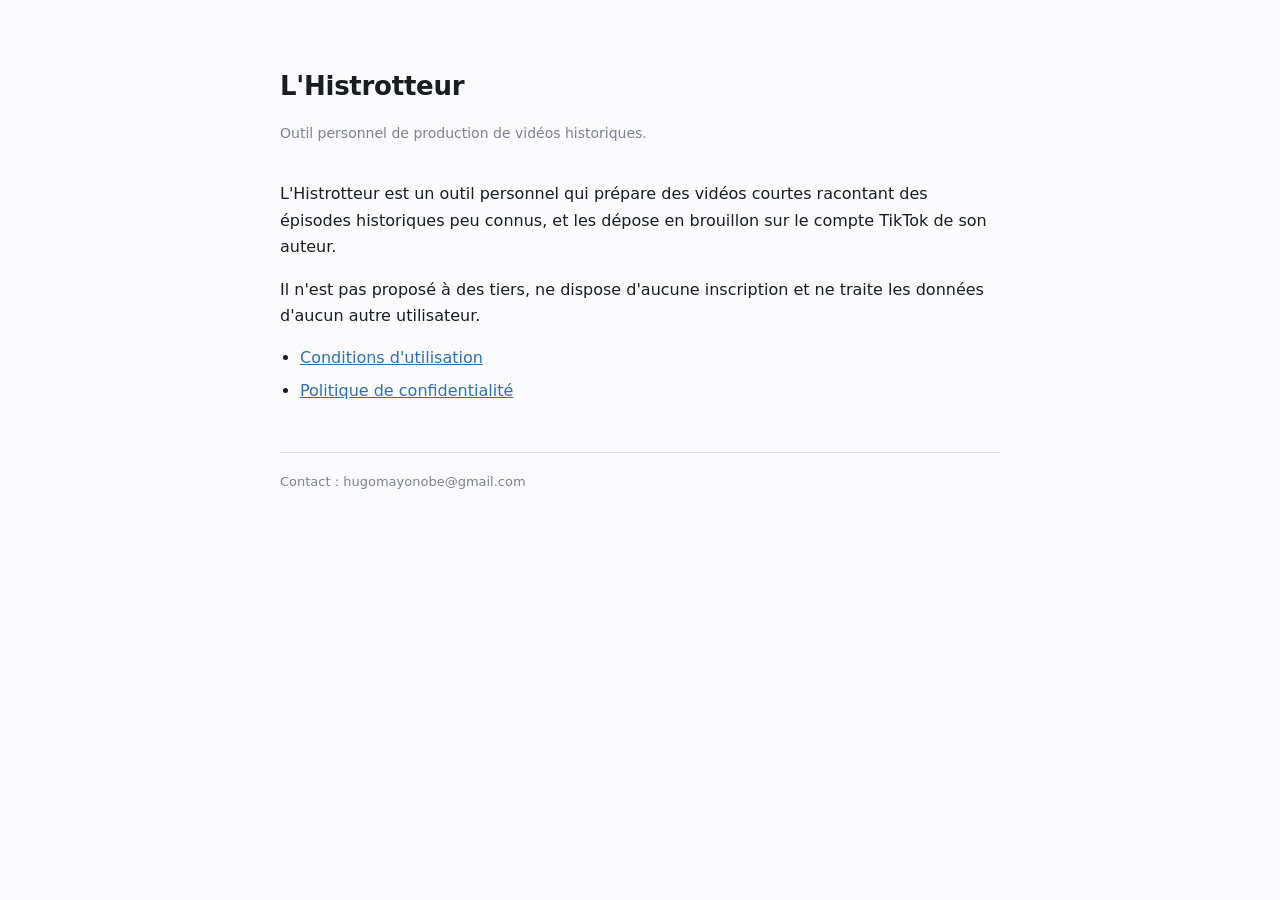
<file: index.html>
<!doctype html><html lang="fr"><head><meta charset="utf-8">
<meta name="viewport" content="width=device-width,initial-scale=1">
<title>L'Histrotteur</title><link rel="stylesheet" href="style.css"></head><body>
<h1>L'Histrotteur</h1>
<p class="sub">Outil personnel de production de vidéos historiques.</p>
<p>L'Histrotteur est un outil personnel qui prépare des vidéos courtes racontant
des épisodes historiques peu connus, et les dépose en brouillon sur le compte
TikTok de son auteur.</p>
<p>Il n'est pas proposé à des tiers, ne dispose d'aucune inscription et ne
traite les données d'aucun autre utilisateur.</p>
<ul>
  <li><a href="terms.html">Conditions d'utilisation</a></li>
  <li><a href="privacy.html">Politique de confidentialité</a></li>
</ul>
<footer>Contact : hugomayonobe@gmail.com</footer>
</body></html>
</file>
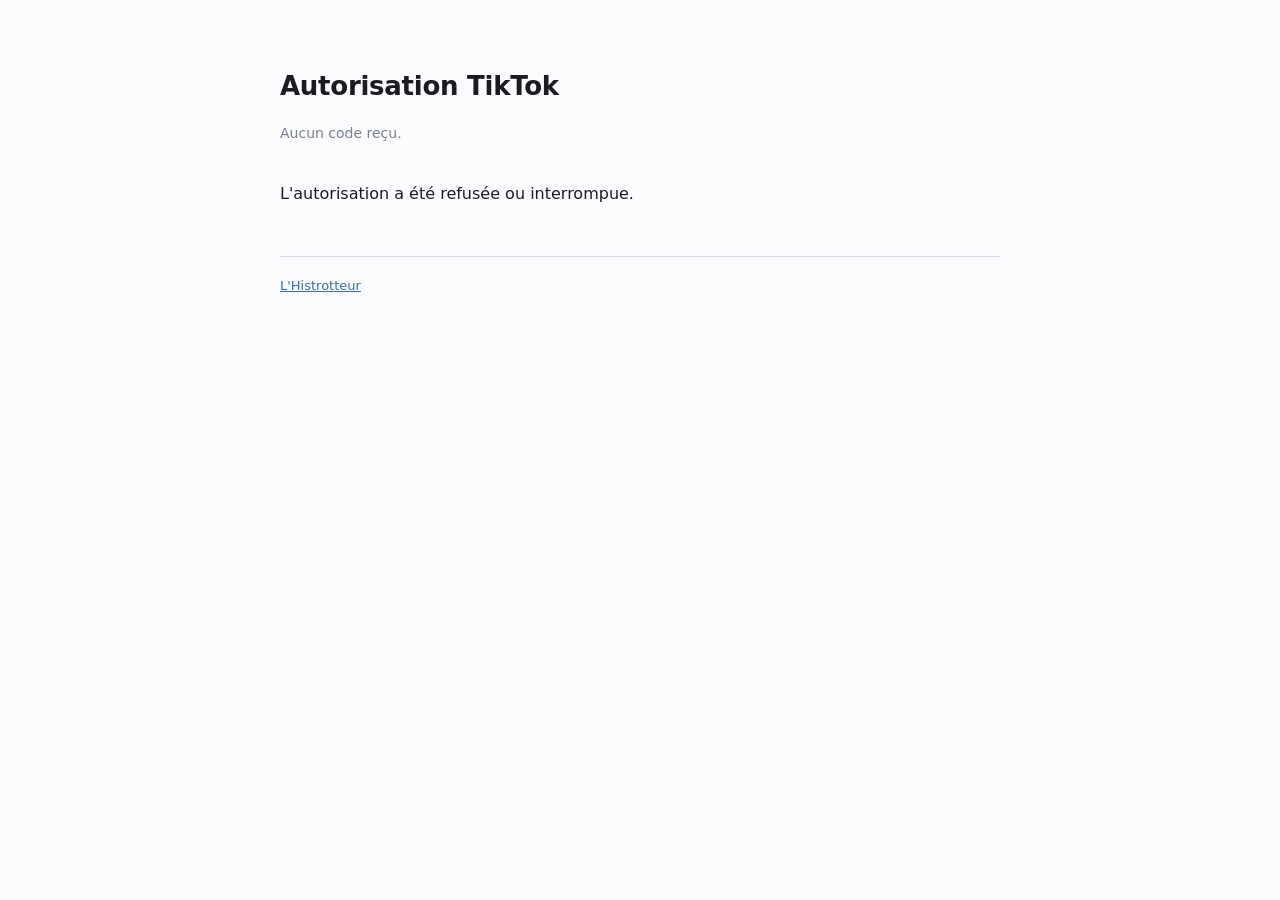
<file: callback.html>
<!doctype html><html lang="fr"><head><meta charset="utf-8">
<meta name="viewport" content="width=device-width,initial-scale=1">
<title>Autorisation TikTok — L'Histrotteur</title>
<link rel="stylesheet" href="style.css"></head><body>
<h1>Autorisation TikTok</h1>
<p class="sub" id="sub">Lecture du code…</p>
<div id="out"></div>
<footer><a href="index.html">L'Histrotteur</a></footer>
<script>
const q = new URLSearchParams(location.search);
const code = q.get('code');
const error = q.get('error_description') || q.get('error');
const out = document.getElementById('out');
const sub = document.getElementById('sub');

if (code) {
  sub.textContent = "Copie ce code et colle-le dans le tableau de bord.";
  out.innerHTML = `
    <textarea readonly rows="4" style="width:100%;font:13px ui-monospace,monospace;
      padding:12px;border-radius:10px;border:1px solid #c9ccd6;background:#fff;
      color:#1a1c22">${code}</textarea>
    <p><button id="copy" style="font:inherit;padding:9px 16px;border-radius:9px;
      border:1px solid #c9ccd6;background:#fff;cursor:pointer">Copier</button></p>`;
  document.getElementById('copy').onclick = async () => {
    await navigator.clipboard.writeText(code);
    document.getElementById('copy').textContent = 'Copié';
  };
} else {
  sub.textContent = "Aucun code reçu.";
  out.innerHTML = `<p>${error || "L'autorisation a été refusée ou interrompue."}</p>`;
}
</script>
</body></html>
</file>
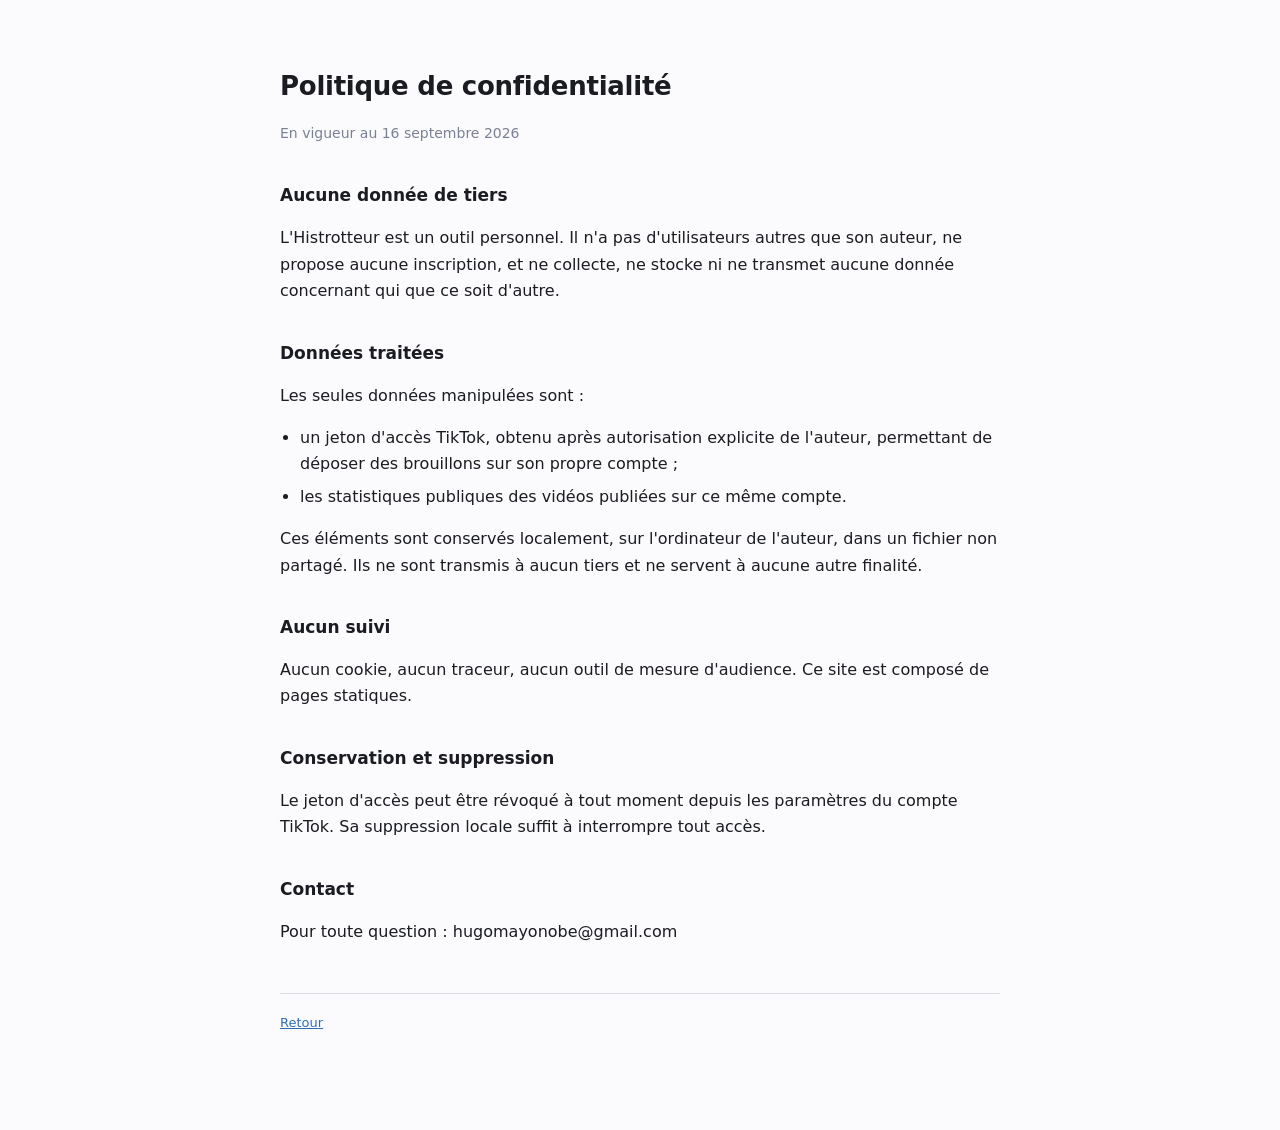
<file: privacy.html>
<!doctype html><html lang="fr"><head><meta charset="utf-8">
<meta name="viewport" content="width=device-width,initial-scale=1">
<title>Politique de confidentialité — L'Histrotteur</title>
<link rel="stylesheet" href="style.css"></head><body>
<h1>Politique de confidentialité</h1>
<p class="sub">En vigueur au 16 septembre 2026</p>

<h2>Aucune donnée de tiers</h2>
<p>L'Histrotteur est un outil personnel. Il n'a pas d'utilisateurs autres que
son auteur, ne propose aucune inscription, et ne collecte, ne stocke ni ne
transmet aucune donnée concernant qui que ce soit d'autre.</p>

<h2>Données traitées</h2>
<p>Les seules données manipulées sont :</p>
<ul>
  <li>un jeton d'accès TikTok, obtenu après autorisation explicite de l'auteur,
      permettant de déposer des brouillons sur son propre compte ;</li>
  <li>les statistiques publiques des vidéos publiées sur ce même compte.</li>
</ul>
<p>Ces éléments sont conservés localement, sur l'ordinateur de l'auteur, dans un
fichier non partagé. Ils ne sont transmis à aucun tiers et ne servent à aucune
autre finalité.</p>

<h2>Aucun suivi</h2>
<p>Aucun cookie, aucun traceur, aucun outil de mesure d'audience. Ce site est
composé de pages statiques.</p>

<h2>Conservation et suppression</h2>
<p>Le jeton d'accès peut être révoqué à tout moment depuis les paramètres du
compte TikTok. Sa suppression locale suffit à interrompre tout accès.</p>

<h2>Contact</h2>
<p>Pour toute question : hugomayonobe@gmail.com</p>

<footer><a href="index.html">Retour</a></footer>
</body></html>
</file>
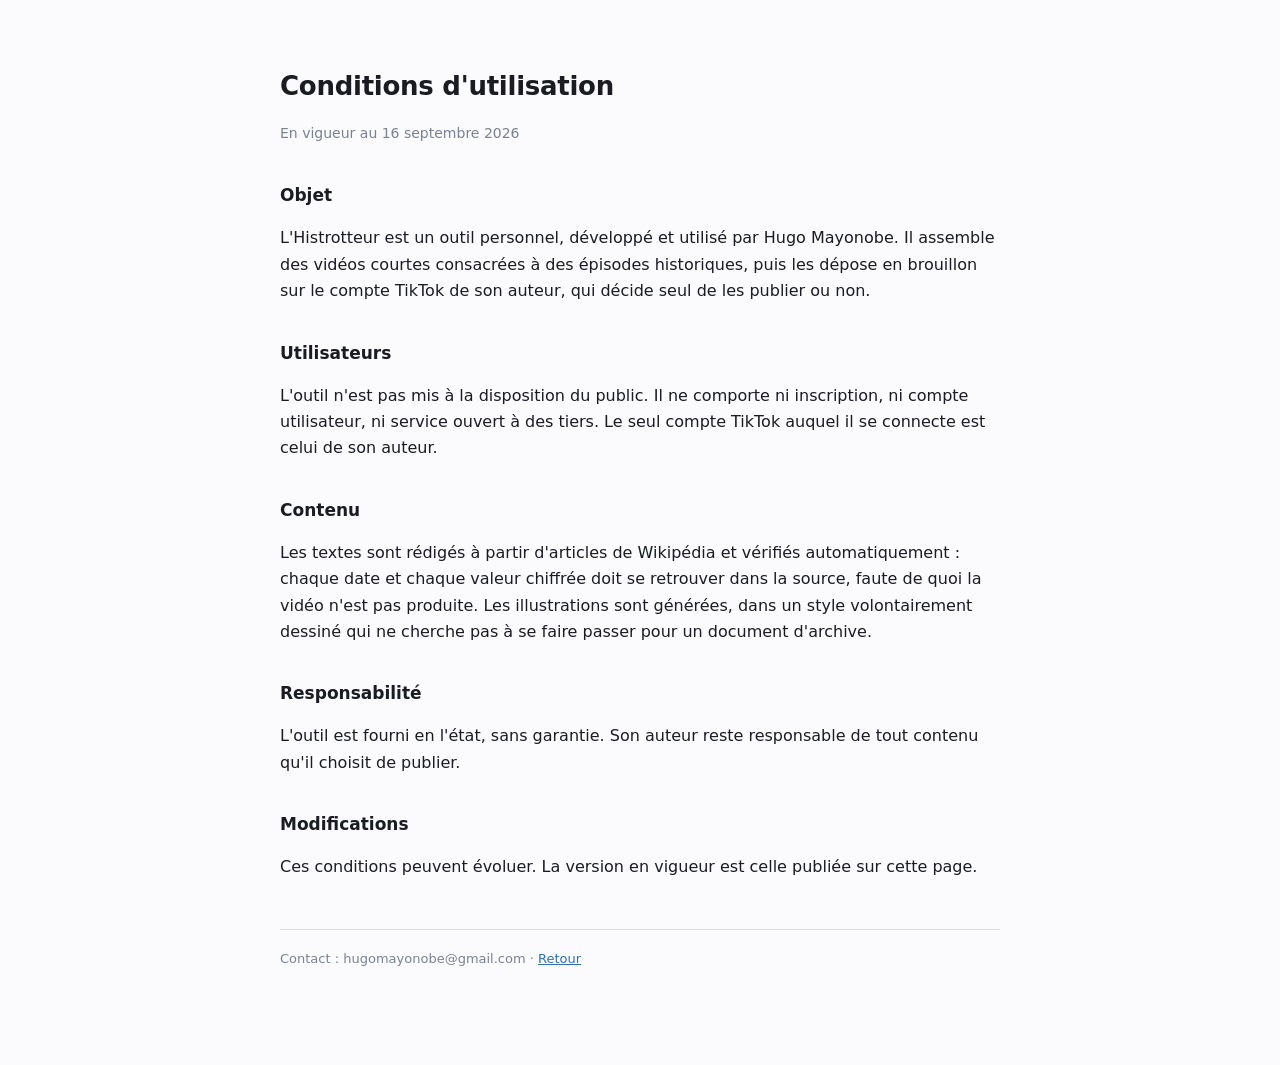
<file: terms.html>
<!doctype html><html lang="fr"><head><meta charset="utf-8">
<meta name="viewport" content="width=device-width,initial-scale=1">
<title>Conditions d'utilisation — L'Histrotteur</title>
<link rel="stylesheet" href="style.css"></head><body>
<h1>Conditions d'utilisation</h1>
<p class="sub">En vigueur au 16 septembre 2026</p>

<h2>Objet</h2>
<p>L'Histrotteur est un outil personnel, développé et utilisé par Hugo Mayonobe.
Il assemble des vidéos courtes consacrées à des épisodes historiques, puis les
dépose en brouillon sur le compte TikTok de son auteur, qui décide seul de les
publier ou non.</p>

<h2>Utilisateurs</h2>
<p>L'outil n'est pas mis à la disposition du public. Il ne comporte ni
inscription, ni compte utilisateur, ni service ouvert à des tiers. Le seul
compte TikTok auquel il se connecte est celui de son auteur.</p>

<h2>Contenu</h2>
<p>Les textes sont rédigés à partir d'articles de Wikipédia et vérifiés
automatiquement : chaque date et chaque valeur chiffrée doit se retrouver dans
la source, faute de quoi la vidéo n'est pas produite. Les illustrations sont
générées, dans un style volontairement dessiné qui ne cherche pas à se faire
passer pour un document d'archive.</p>

<h2>Responsabilité</h2>
<p>L'outil est fourni en l'état, sans garantie. Son auteur reste responsable de
tout contenu qu'il choisit de publier.</p>

<h2>Modifications</h2>
<p>Ces conditions peuvent évoluer. La version en vigueur est celle publiée sur
cette page.</p>

<footer>Contact : hugomayonobe@gmail.com · <a href="index.html">Retour</a></footer>
</body></html>
</file>
<file: style.css>
:root { color-scheme: light dark; }
body { max-width: 720px; margin: 0 auto; padding: 48px 24px 96px;
  font: 16px/1.65 ui-sans-serif, system-ui, -apple-system, Segoe UI, Roboto, sans-serif;
  color: #1a1c22; background: #fbfbfd; }
@media (prefers-color-scheme: dark) { body { color: #e8eaf0; background: #101218; } }
h1 { font-size: 26px; letter-spacing: -.01em; margin-bottom: 4px; }
.sub { color: #7a8194; font-size: 14px; margin-bottom: 36px; }
h2 { font-size: 17px; margin-top: 34px; }
ul { padding-left: 20px; }
li { margin: 6px 0; }
a { color: #2f6fb5; }
footer { margin-top: 48px; padding-top: 18px; border-top: 1px solid #d9dce4;
  color: #7a8194; font-size: 13px; }
@media (prefers-color-scheme: dark) { footer { border-color: #262a34; } }
</file>
